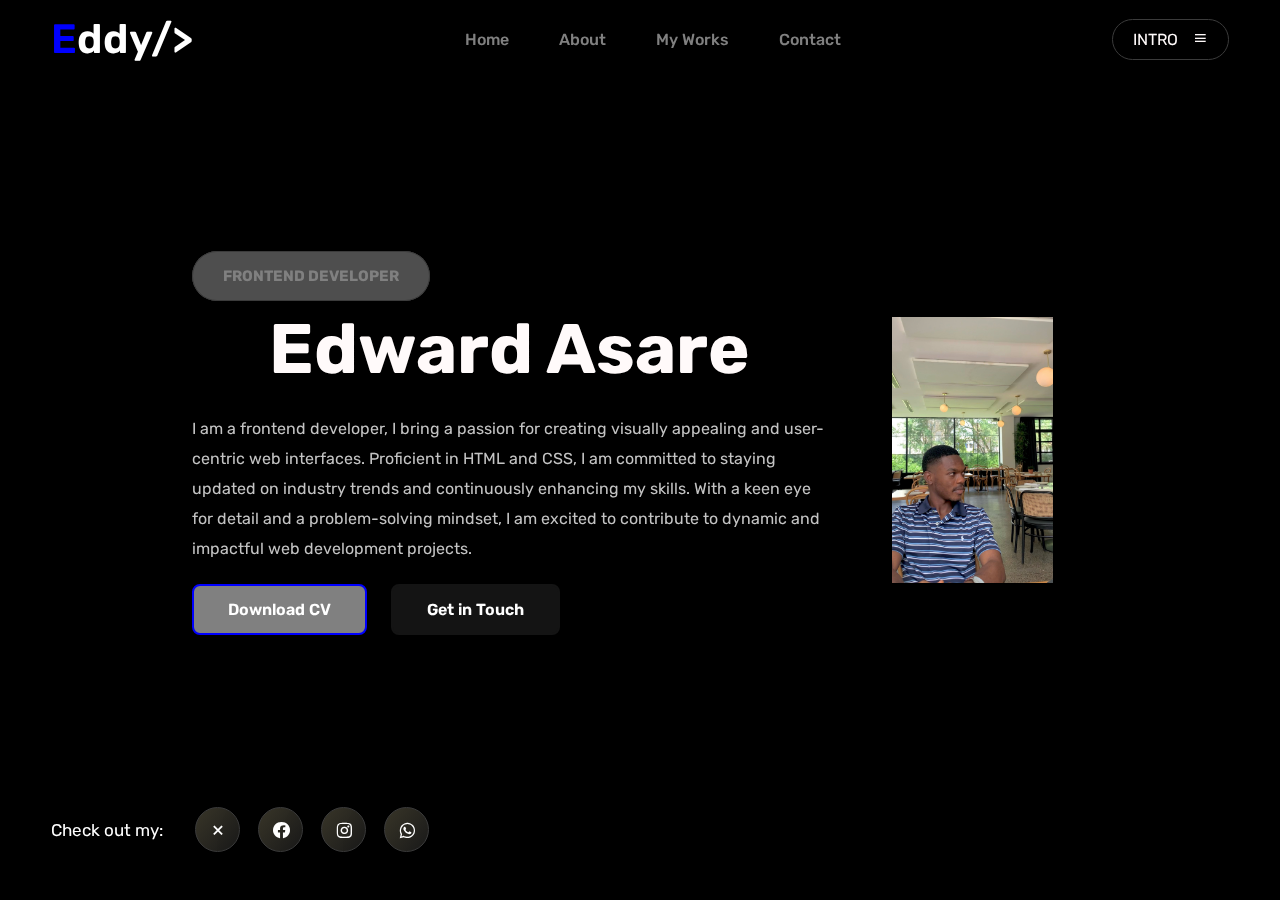
<file: index.html>
<!DOCTYPE html>
<html lang="en">

<head>
  <meta charset="UTF-8">
  <meta name="viewport" content="width=device-width, initial-scale=1.0">
  <link rel="stylesheet" href="./css/about.css">
  <link rel="stylesheet" href="./css/index.css">
  <link rel="stylesheet" href="./css/work.css">
  <link re="stylesheet" href="./css/contact.css">
  <!-- Boxicons links -->
  <link rel="stylesheet" href="https://unpkg.com/boxicons@latest/css/boxicons.min.css">

  <!---- Google fonts link --->
  <link rel="preconnect" href="https://fonts.googleapis.com">
  <link rel="preconnect" href="https://fonts.gstatic.com" crossorigin>
  <link href="https://fonts.googleapis.com/css2?family=Rubik:ital,wght@0,400;0,500;0,600;0,700;0,800;0,900;1,300&display=swap"
    rel="stylesheet">

  <title>Personal Protfolio</title>
</head>

<body>
  <!---- Header section ---->
  <header>
    <a class="logo" href="./index.html"><span>E</span>ddy/></a>

    <ul class="navbar">
      <li><a href="./index.html" class="h-active">Home</a></li>
      <li><a href="./about.html">About</a></li>
      <li><a href="./work.html">My Works</a></li>
      <li><a href="./contact.html">Contact</a></li>
    </ul>
    <!-- prolly edit this after  -->
    <div class="menu-btn">
      <span>INTRO</span>
      <div class="bx bx-menu" id="menu-icon"></div>
    </div>
  </header>

  <!---- Home section -->
  <section class="home">
    <div class="home-text">
      <span>Frontend Developer</span>
      <br>
      <h1>Edward Asare</h1>
      <p>I am a frontend developer,
        I bring a passion for creating visually appealing and user-centric web interfaces.
        Proficient in HTML and CSS, I am committed to staying updated on industry trends and continuously
        enhancing my skills.
        With a keen eye for detail and a problem-solving mindset,
        I am excited to contribute to dynamic and impactful web development projects.
      </p>
      <div class="main-btn">
        <a href="#" class="btn">Download CV</a>
        <a href="./contact.html" class="btn two">Get in Touch</a>
      </div>
    </div>

    <div class="home-img">
      <img src="./img/me.jpg">
    </div>
  </section>

    <div class="share">
      <p>Check out my:</p>

      <div class="social">
        <a href="#"><i class='bx bx-x' ></i></a>
        <a href="#"><i class='bx bxl-facebook-circle' ></i></a>
        <a href="https://www.instagram.com/knowthe3rd_/"><i class='bx bxl-instagram' ></i></a>
        <a href="#"><i class='bx bxl-whatsapp'></i></a>
      </div>
    </div>
</body>

</html>
</file>
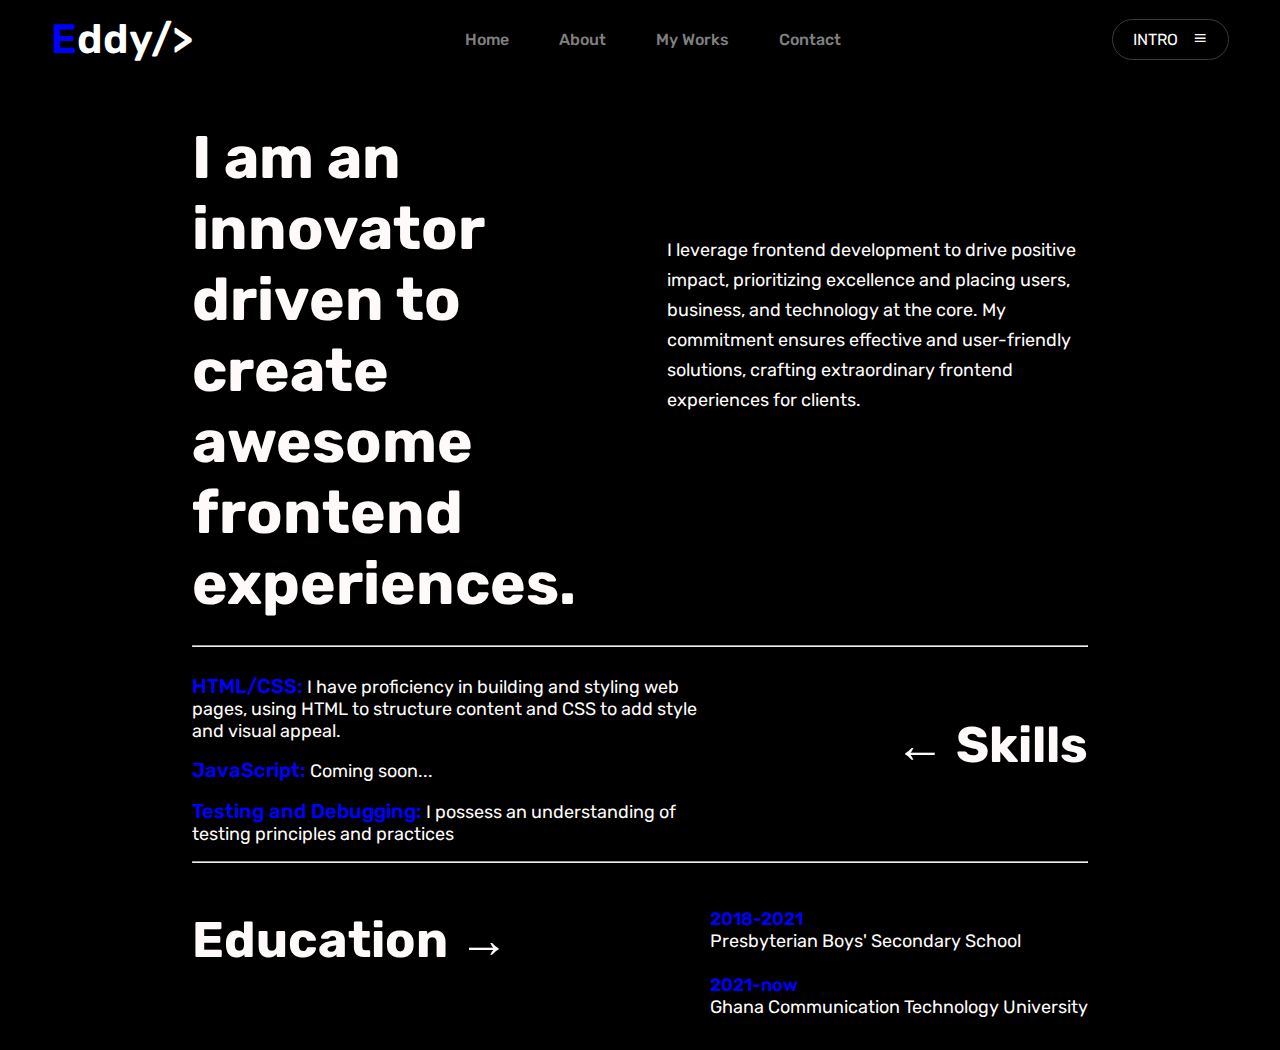
<file: about.html>
<!DOCTYPE html>
<html lang="en">

<head>
  <meta charset="UTF-8">
  <meta name="viewport" content="width=device-width, initial-scale=1.0">
  <link rel="stylesheet" href="./css/about.css">
  <link rel="stylesheet" href="./css/index.css">
  <link rel="stylesheet" href="./css/work.css">
  <link re="stylesheet" href="./css/contact.css">

  <!-- Boxicons links -->
  <link rel="stylesheet" href="https://unpkg.com/boxicons@latest/css/boxicons.min.css">

  <!-- Google fonts link -->
  <link rel="preconnect" href="https://fonts.googleapis.com">
  <link rel="preconnect" href="https://fonts.gstatic.com" crossorigin>
  <link
    href="https://fonts.googleapis.com/css2?family=Rubik:ital,wght@0,400;0,500;0,600;0,700;0,800;0,900;1,300&display=swap"
    rel="stylesheet">

  <title>About</title>
</head>

<body>
  <!-- Header section -->
  <header>
    <a class="logo" href="./home.html"><span>E</span>ddy/></a>

    <ul class="navbar">
      <li><a href="./index.html" class="h-active">Home</a></li>
      <li><a href="./about.html">About</a></li>
      <li><a href="./work.html">My Works</a></li>
      <li><a href="./contact.html">Contact</a></li>
    </ul>
    <!-- prolly edit this after  -->
    <div class="menu-btn">
      <span>INTRO</span>
      <div class="bx bx-menu" id="menu-icon"></div>
    </div>
  </header>
  <div class="a-about">
    <div class="a-about1">
      <h1>I am an innovator driven to create awesome frontend experiences.</h1>
      <p>I leverage frontend development to drive positive impact,
        prioritizing excellence and placing users, business, and technology at the core.
        My commitment ensures effective and user-friendly solutions, crafting extraordinary frontend
        experiences for clients.</p>
    </div>
    <hr>
    <div class="a-skills">
      <div>
        <p>
          <span>HTML/CSS:</span>
          I have proficiency in building and styling web pages, using HTML to structure content and CSS to add style and
          visual appeal.
        </p>
        <p>
          <span>JavaScript:</span>
          Coming soon...
        </p>
        <p>
          <span>Testing and Debugging:</span>
          I possess an understanding of testing principles and practices
        </p>
      </div>
      <h1>
        ←	 Skills
      </h1>
    </div>
    <hr>
    <!-- <div class="a-experiences">
      <h1>Experience</h1>
      <div>
        <p><span></span></p>
      </div>
    </div> -->

    <div class="a-education">
      <h1>Education →
      </h1>
      <div>
        <p style="font-weight: 550; color: blue;">2018-2021</p>
        <p>Presbyterian Boys' Secondary School </p>
        <br>
        <p style="font-weight: 550; color: blue">2021-now</p>
        <p>Ghana Communication Technology University</p>
      </div>
    </div>
  </div>

</body>

</html>
</file>
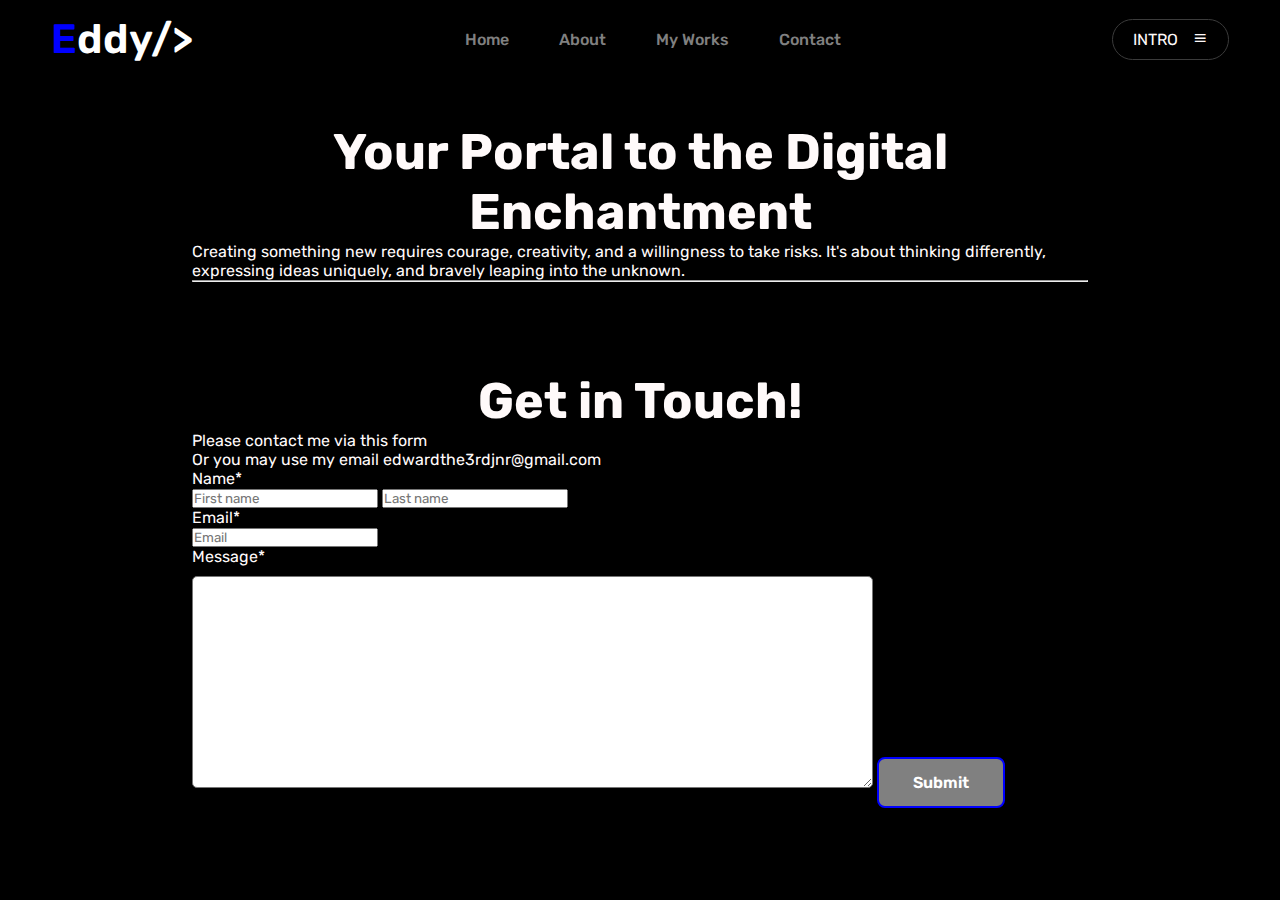
<file: contact.html>
<!DOCTYPE html>
<html lang="en">

<head>
  <meta charset="UTF-8">
  <meta name="viewport" content="width=device-width, initial-scale=1.0">
  <link rel="stylesheet" href="./css/about.css">
  <link rel="stylesheet" href="./css/index.css">
  <link rel="stylesheet" href="./css/work.css">
  <link re="stylesheet" href="./css/contact.css">

  <!-- Boxicons links -->
  <link rel="stylesheet" href="https://unpkg.com/boxicons@latest/css/boxicons.min.css">

  <!-- Google fonts link -->
  <link rel="preconnect" href="https://fonts.googleapis.com">
  <link rel="preconnect" href="https://fonts.gstatic.com" crossorigin>
  <link
    href="https://fonts.googleapis.com/css2?family=Rubik:ital,wght@0,400;0,500;0,600;0,700;0,800;0,900;1,300&display=swap"
    rel="stylesheet">
  <title>Get in Touch</title>
</head>

<body>
  <!-- Header section -->
  <header>
    <a class="logo" href="./index.html"><span>E</span>ddy/></a>

    <ul class="navbar">
      <li><a href="./index.html" class="h-active">Home</a></li>
      <li><a href="./about.html">About</a></li>
      <li><a href="./work.html">My Works</a></li>
      <li><a href="./contact.html">Contact</a></li>
    </ul>
    <!-- prolly edit this after  -->
    <div class="menu-btn">
      <span>INTRO</span>
      <div class="bx bx-menu" id="menu-icon"></div>
    </div>
  </header>

  <section>
    <div class="c-contact">
      <h1>Your Portal to the Digital <span>Enchantment</span></h1>
      <p>Creating something new requires courage, creativity,
        and a willingness to take risks.
        It's about thinking differently, expressing ideas uniquely, and bravely leaping into the unknown. </p>
    </div>
    <hr>

    <div class="c-intouch">
      <div class="get-in-touch">
        <h1>Get in Touch!</h1>
        <p>Please contact me via this form </p>
        <p>Or you may use my email edwardthe3rdjnr@gmail.com</p>
      </div>

      <div class="c-contact-form">
        <div class="c-name">
          <p>Name*</p>
          <input type="text" placeholder="First name">
          <input type="text" placeholder="Last name">
        </div>
        <p> Email*</p>
        <input class="email-form" type="text" placeholder="Email">
        <p>Message*</p>
        <textarea rows="14" cols="80" style="outline: none; margin-top: 10px; border-radius: 5px;"></textarea>

        <a href="./home.html"> <button class="btn btn-100">Submit</button></a>

      </div>


  </section>

</body>

</html>
</file>
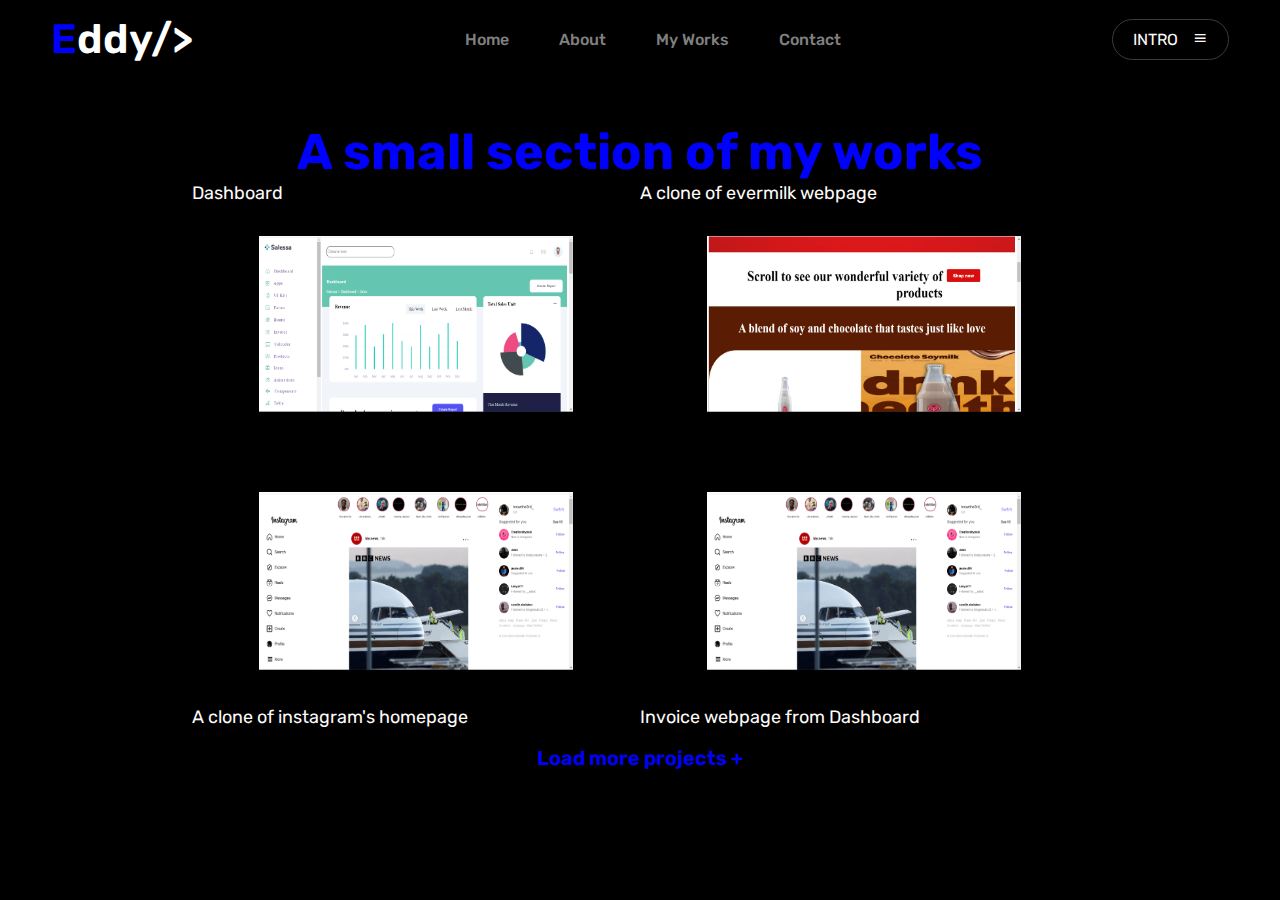
<file: work.html>
<!DOCTYPE html>
<html lang="en">

<head>
  <meta charset="UTF-8">
  <meta name="viewport" content="width=device-width, initial-scale=1.0">
  <link rel="stylesheet" href="./css/about.css">
  <link rel="stylesheet" href="./css/index.css">
  <link rel="stylesheet" href="./css/work.css">
  <link re="stylesheet" href="./css/contact.css">

  <!-- Boxicons links -->
  <link rel="stylesheet" href="https://unpkg.com/boxicons@latest/css/boxicons.min.css">

  <!-- Google fonts link -->
  <link rel="preconnect" href="https://fonts.googleapis.com">
  <link rel="preconnect" href="https://fonts.gstatic.com" crossorigin>
  <link
    href="https://fonts.googleapis.com/css2?family=Rubik:ital,wght@0,400;0,500;0,600;0,700;0,800;0,900;1,300&display=swap"
    rel="stylesheet">

  <title>My Works</title>
</head>

<body>
  <!--- Header section --->
  <header>
    <a class="logo" href="./index.html"><span>E</span>ddy/></a>

    <ul class="navbar">
      <li><a href="./index.html" class="h-active">Home</a></li>
      <li><a href="./about.html">About</a></li>
      <li><a href="./work.html">My Works</a></li>
      <li><a href="./contact.html">Contact</a></li>
    </ul>
    <!-- prolly edit this after  -->
    <div class="menu-btn">
      <span>INTRO</span>
      <div class="bx bx-menu" id="menu-icon"></div>
    </div>
  </header>

  <section>
    <h1><span class="w-span1">A small section of my works</span></h1>
    <div class="w-images1">
      <div class="grow">
        <p>Dashboard </p>
        <img src="./img/dashboard.png">
      </div>
      <div class="grow">
        <p>A clone of evermilk webpage</p>
        <img src="./img/evermilk.png">
      </div>
    </div>
    <br><br>
    <div class="w-images1">
      <div class="grow">
        <img src="./img/instagram-homepage.png">
        <p>A clone of instagram's homepage</p>
      </div>
      <div class="grow">
        <img src="./img/instagram-homepage.png">
        <p>Invoice webpage from Dashboard</p>
      </div>
    </div>


    <a href="#">
      <p class="load-projects"> Load more projects + </p>
    </a>

  </section>



</body>

</html>
</file>
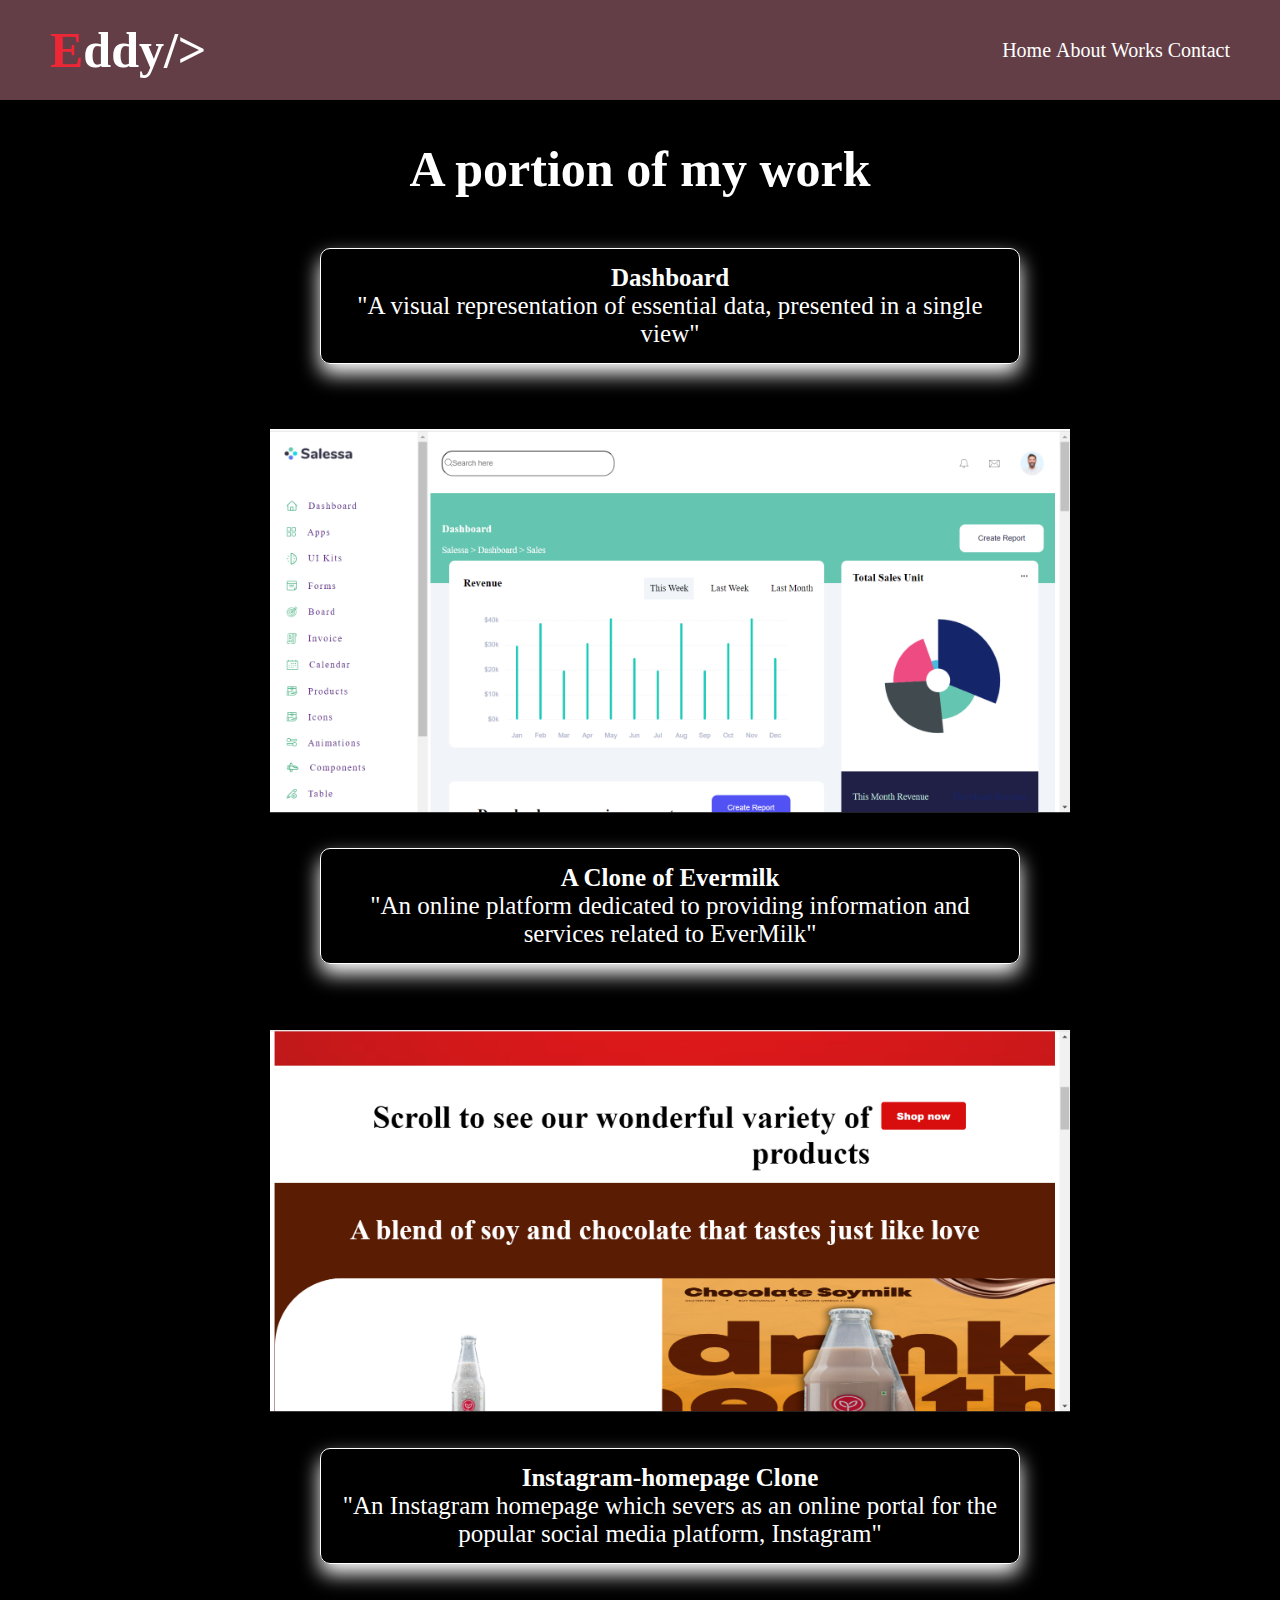
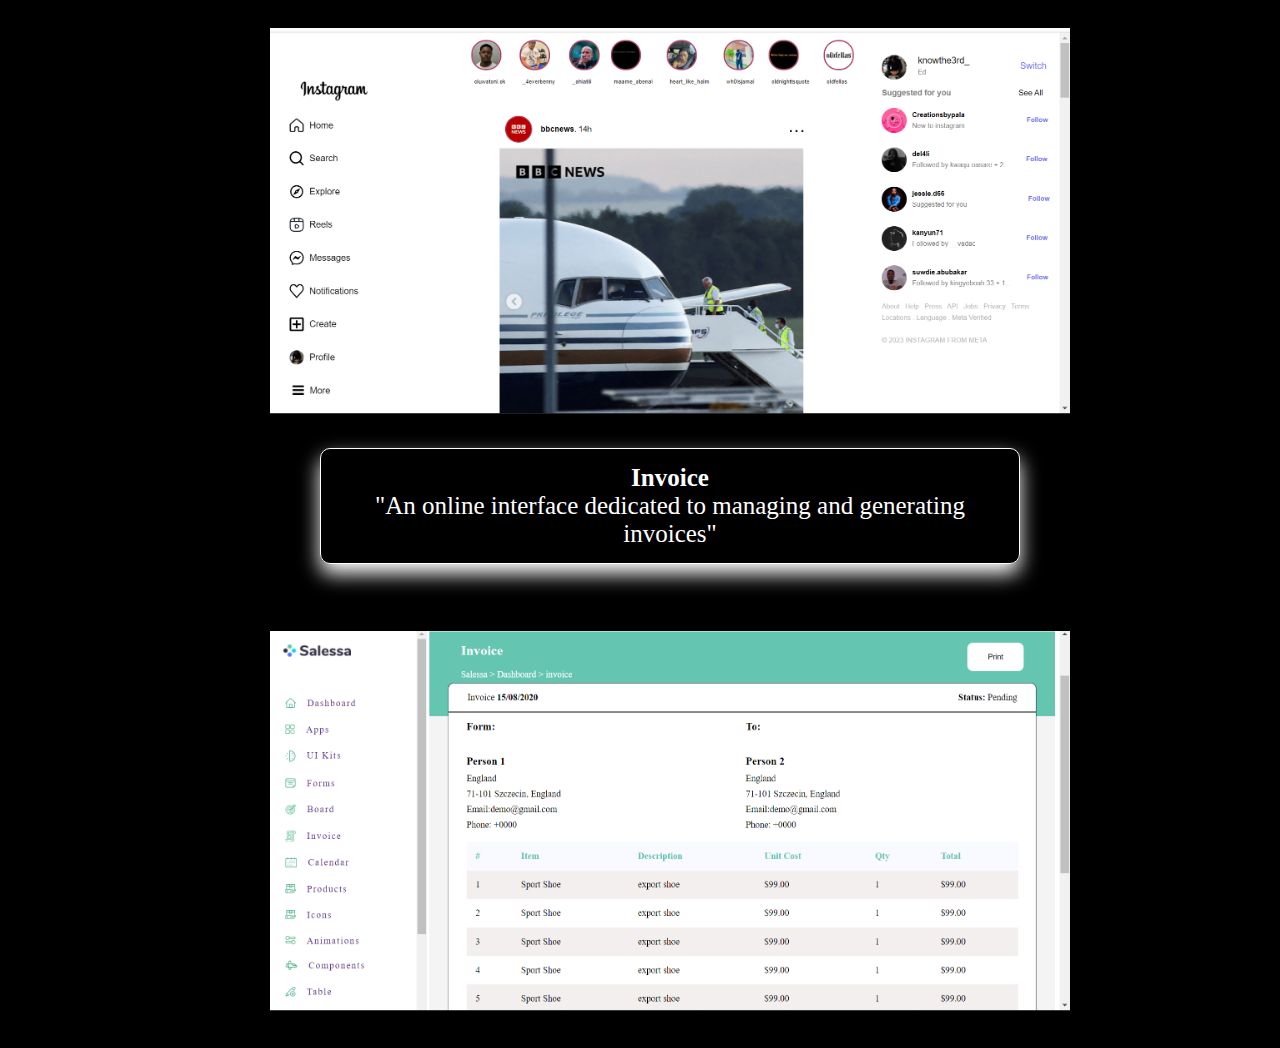
<file: works.html>
<!DOCTYPE html>
<html lang="en">

<head>
  <meta charset="UTF-8">
  <meta name="viewport" content="width=device-width, initial-scale=1.0">
  <link rel="stylesheet" href="./index.css">
  <link rel="stylesheet" href="./about.css">
  <link rel="stylesheet" href="./work.css">
  <link rel="stylesheet" href="./contact.css">
  <link rel="stylesheet" href="https://unpkg.com/boxicons@latest/css/boxicons.min.css">

  <link rel="preconnect" href="https://fonts.googleapis.com">
  <link rel="preconnect" href="https://fonts.gstatic.com" crossorigin>
  <link href="https://fonts.googleapis.com/css2?family=Rubik:ital,wght@0,400;0,500;0,600;0,700;0,800;0,900;1,300&display=swap"
    rel="stylesheet">
  <title>Document</title>
</head>

<body>
  <div class="header">
    <h1><a href="./index.html"><span>E</span>ddy/></a></h1>
    <div>
      <ul>
        <li><a href="./index.html">Home</a></li>
        <li><a href="./about.html">About</a></li>
        <li><a href="./works.html">Works</a></li>
        <li><a href="./contact.html">Contact</a></li>
      </ul>
    </div>
  </div>

  <div class="bg">
    <p class="workk">A portion of my work</p>

    <div class="w-works">
      <div class="w-p">
        <p> Dashboard</p>
        <span>"A visual representation of essential data, presented in a single view"</span>
      </div>
      <img src="./img/dashboard.png">
    </div>

    <div class="w-works">
      <div class="w-p">
        <p>A Clone of Evermilk</p>
        <span>"An online platform dedicated to providing information and services related to EverMilk"</span>
      </div>
      <img src="./img/evermilk.png">
    </div>

    <div class="w-works">
      <div class="w-p">
        <p>Instagram-homepage Clone</p>
        <span>"An Instagram homepage which severs as an online portal for the popular social media platform, Instagram"</span>
      </div>
      <img src="./img/instagram-homepage.png">
    </div>

    <div class="w-works">
      <div class="w-p">
        <p>Invoice</p>
        <span>"An online interface dedicated to managing and generating invoices"</span>
      </div>
      <img src="./img/invoice.png">
    </div>


  </div>

</body>

</html>
</file>
<file: css/about.css>
.a-about{
  width: 100%;
  height: auto;
  padding: 32px 15%;
}
.a-about1{
  display: flex;
  flex-direction: row ;
  align-items: center;
  justify-content: space-between;
  margin-bottom: 3%;
}
.a-about1 h1{
  font-size: 60px;
  text-align:start;
}
.a-about1 p{
  font-size: 18px;
  line-height: 30px;
  margin-left: 80px;
  cursor: pointer;
}
.a-about1 p:hover{
  color: blue;
  word-spacing: 10px;
  transition: 0.6s ease-in-out;
}
.a-skills{
  display: flex;
  flex-direction: row;
  align-items: center;
  justify-content: space-between;
}
.a-skills div{
  margin-top: 3%;
  display: flex;
  flex-direction: column;
  width: 60%;
  font-size: 18px;
}
.a-skills div span{
  font-weight: 540;
  color: blue;
  font-size: 20px;
}
.a-skills div p{
  margin-bottom: 3%;
}
.a-skills h1{
  font: 60px;
  margin-left: -30%;
  margin-top: -2%;
  transition: 0.6s ease-in-out;
}
.a-skills h1:hover{
 letter-spacing: 3px;
 color: gray;
 cursor: pointer;
}
.a-education{
  display: flex;
  flex-direction: row;
  align-items: center;
  justify-content: space-between;
}
.a-education div{
  margin-top: 5%;
  font-size: 18px;
}
.a-education h1{
  margin-top: 0;
  transition: 0.6s ease-in-out;
}
.a-education h1:hover{
  letter-spacing: 3px;
 color: gray;
 cursor: pointer;
}
</file>
<file: css/index.css>
* {
  padding: 0;
  margin: 0;
  box-sizing: border-box;
  font-family: 'Rubik', sans-serif;
  list-style: none;
  text-decoration: none;
  ;
}

body {
  background: black;
  color: rgb(255, 250, 250);
  overflow-x: hidden;
}

header {
  /* border: 1px solid white; */
  position: absolute;
  top: 0;
  right: 0;
  width: 100%;
  z-index: 1000;
  display: flex;
  justify-content: space-between;
  align-items: center;
  padding: 32px 15%;
  background: transparent;
  transition: all ease 0.45s;
}

.logo {
  color: white;
  font-size: 41px;
  font-weight: 600;
}

.logo span {
  color: blue;
}

.navbar {
  display: flex;
}

.navbar a {
  font-size: 16px;
  font-weight: 500;
  color: gray;
  margin: 0 25px;
  transition: all ease .50s;
}

.navbar a:hover {
  color: blue;
  font-weight: 700;
  letter-spacing: 3px;
  background: none;
  transition: all 0.3s ease 0s;
}

/* .navbar a.h-active {
  color: blue;
} */

.menu-btn {
  /* background: linear-gradient(); */
  box-shadow: 0px 20px 40px #00000070;
  border: 1px solid #3b3b3b;
  padding: 10px 20px;
  border-radius: 100px;
}

#menu-icon {
  margin-left: 10px;
  z-index: 6;
}

section {
  padding: 0 15%;
}

.home {
  position: fixed;
  width: 100%;
  height: 100vh;
  display: flex;
  align-items: center;
  justify-content: space-between;
  gap: 30px;
}

.home-img {
  width: 1000px;
  height: 800px;
}

.home-img img {
  width: 100%;
  height: 100%;
  object-fit: contain;
  transition: 1s ease;
}



.home-img img:hover {
  -webkit-transform: scale(1.2);
  -ms-transform: scale(1.2);
  transform: scale(1.2);
  transition: 1s ease;
  cursor: pointer;
}

.home-text span {
  padding: 15px 30px;
  background: rgb(78, 78, 78);
  box-shadow: 0px 20px 40px #00000070;
  border: 1px solid #3b3b3b;
  border-radius: 100px;
  color: gray;
  font-weight: 700;
  font-size: 15px;
  text-transform: uppercase;
  /* cursor: pointer; */
}

.home-text h1:hover {
  color: blue;
  font-weight: 700;
  letter-spacing: 3px;
  background: none;
  transition: all 0.3s ease 0s;
  cursor: pointer;
}

.home-text h1 {
  font-size: 70px;
  margin: 23px 0;
}

.home-text p {
  font-size: 16px;
  font-weight: 400;
  color: #c3c3c3;
  line-height: 30px;
  margin-bottom: 20px;
}

.btn {
  display: inline-block;
  padding: 14px 34px;
  background: gray;
  color: white;
  border: 2px solid blue;
  font-size: 16px;
  font-weight: 600;
  border-radius: 8px;
  transition: all 0.6s ease-in-out;
}

.btn:hover {
  transform: translateY(-5px);
  background: transparent;
  color: blue;
}

.two {
  background: #141414;
  border: 2px solid #141414;
  color: white;
  margin-left: 20px;
}

.two:hover {
  color: #141414;
  background: white;
  border: 2px solid white;
}

.share {
  position: absolute;
  bottom: 3rem;
  left: 15%;
  display: flex;
  align-items: center;
}

.share p {
  font-size: 17px;
  color: white;
  margin-right: 25px;
}

.social i {
  display: inline-flex;
  align-items: center;
  justify-content: center;
  height: 45px;
  width: 45px;
  background: linear-gradient(130.08deg, #383528 0%, #191919 100%);
  box-shadow: 0px 20px 40px #00000070;
  border: 1px solid #3b3b3b;
  border-radius: 50%;
  color: white;
  font-size: 20px;
  margin: 0 7px;
  transition: all 0.6s ease-in-out;
}

.social i:hover {
  transform: translateY(-10px);
}

@media (max-width: 1850px) {
  header {
    padding: 15px 8%;
    transition: 0.2s;
  }

  section {
    padding: 0 8%;
    transition: 0.2s;
  }

  .share {
    left: 8%;
    transition: 0.2s;
  }
}

@media (max-width: 1370px) {
  header {
    padding: 15px 4%;
    transition: .2s;
  }

  section {
    padding: 0 4%;
    transition: 0.2s;
  }

  .share {
    left: 4%;
    transition: 0.2s;
  }

  /* :root{
      transition: 0.2s;
    } */
}
@media (max-width: 1020px) {
  .navbar a{
    margin:0 15px;
  }
  :root{
    transition: 0.2;
  }
}

@media (max-width: 950px){
  .share{
    display: none;
  }
  section{
    padding: 70px 4%;
  }
  header{
    padding:11px 4% ;
    background: #2d2d2d;
  }
  .home{
    height: auto;
    display: flex;
    flex-wrap: wrap;
  }
  .home-text{
    order: 2;
  }
  .home-img{
    margin: auto;
    height: auto;
    width: auto;
  }
  .home-img img {
    max-width: 450px;
    width: 100%;
    height: auto;
  }
}
</file>
<file: css/work.css>
section {
  width: 100%;
  padding: 32px 15%;
}

h1 {
  margin-top: 10%;
  text-align: center;
  font-size: 50px;
}

.w-span1 {
  box-shadow: inset 0 0 0 0 #54b3d6;
  color: blue;
  padding: 0 .25rem;
  margin: 0 -.25rem;
  transition: color .3s ease-in-out, box-shadow .3s ease-in-out;
}

.w-span1:hover {
  color: #fff;
  box-shadow: inset 700px 0 0 0 #54b3d6;
  cursor: pointer;
}

.w-images1 {
  display: flex;
}

img {
  width: 100%;
  height: 100%;
  padding: 32px 15%;
}
.grow p{
  font-size: 18px;
}
.grow img {
  transition: 1s ease;
}

.grow img:hover {
  -webkit-transform: scale(1.2);
  -ms-transform: scale(1.2);
  transform: scale(1.2);
  transition: 1s ease;
  cursor: pointer;
}

.load-projects{
  margin-top:5%;
  font-size: 20px;
  color: blue;
  text-align: center;
  font-weight: 600;
}
</file>
<file: css/contact.css>
.c-contact {
  /* margin-top: 10%; */
  display: flex;
  gap: 90px;
  align-items: center;
  margin-bottom: 5%;
}

.c-contact h1 {
  font-size: 60px;
}

.c-contact span {
  color: blue;
}

.c-contact span:hover {
  color: gray;
  font-weight: 700;
  background: none;
  transition: all 0.3s ease 0s;
  cursor: pointer;
}

.c-contact p {
  font-size: 18px;
  margin-top: 10%;
  /* word-spacing: 10px; */
  line-height: 30px;
}

.c-intouch {
  display: flex;
  margin-top: 5%;
  gap: 50px;
}

.get-in-touch {
  line-height: 80px;
  /* border: 1px solid white; */
  width: 60%;
  text-align: center;
}

.get-in-touch h1 {
  font-size: 60px;
  font-weight: 600;
  margin-bottom: 20px;
}

.get-in-touch p {
  font-size: 20px;
  line-height: 20px;
}

.c-contact-form {
  font-size: 19px;
  font-weight: 30;
  margin-left: 10%;
}

.c-name {
  margin-bottom: 30px;
  /* height: 50px; */

}

.c-name input {
  font-size: 19px;
  margin-top: 10px;
  height: 40px;
  width: 300px;
  padding-left: 15px;
  border-radius: 5px;
  outline: none;
  border: none;
}

.email-form {
  font-size: 19px;
  width: 610px;
  height: 40px;
  margin-top: 10px;
  padding-left: 15px;
  border-radius: 5px;
  outline: none;
  border: none;
  margin-bottom: 30px;
}

.message-form {
  margin-top: 10px;
  width: 610px;
  height: 200px;
  border-radius: 5px;
  margin-bottom: 30px;
  outline: none;
}
</file>
<file: index.css>
* {
  margin: 0;
  padding: 0;
  /* font-family: 'Poppins', sans-serif; */
  box-sizing: border-box;
}

body {
  background-color: black;
  color: white;
  /* padding-left: 50px;
  padding-right: 50px; */
}

/* NB
for p, font is 20px
for h1, font is 80px
 */

.header {
  /* border: 2px solid black; */
  display: flex;
  flex-direction: row;
  justify-content: space-between;
  align-items: center;
  /* padding-left: 10%;
  padding-right: 10%; */
  height: 100px;
  padding-left: 50px;
  padding-right: 50px;
  width: 100%;
  position: relative;
  background-color: #643E46FF;
}

.header h1 {
  font-size: 50px;
  cursor: pointer;
  transition: ease-in-out 0.6s;
}
.header h1:hover{
  letter-spacing: 3px;
  transition: ease-in-out 0.6s;
}

.header a {
  text-decoration: none;
  color: white;
}

.header span {
  color: #EE2737FF;
}

ul {
  list-style-type: none;
  margin: 0;
  padding: 0;
  text-decoration: none;
  font-size: 20px;
}

li {
  display: inline;
  margin: 5px;
  box-shadow: inset 0 0 0 0 #54b3d6;
  color: white;
  padding: 10px .25rem;
  margin: 0 -.25rem;
  transition: color .3s ease-in-out, box-shadow .3s ease-in-out;
}

li:hover {
  /* color: black; */
  box-shadow: inset 200px 0 0 0 #EE2737FF;
  height: 100px;
  width: 30px;
  border-radius:5px;
}

li a {
  text-decoration: none;
  color: inherit;
}

.section {
  /* border: 2px solid yellowgreen; */
  height: 500px;
  display: flex;
  padding-left: 50px;
  padding-right: 50px;
  padding-top: 30px;
}

.section-img {
  height: 300px;
  width: 300px;
  object-fit: cover;
  border-radius: 50%;
  margin-left: 20px;
  margin-top: 20px;
}

.mini-info {
  margin: 25px;
  width: 100%;
}

.i-ed{
  display: block;
  /* background: ; */
  border: 3px solid #BA0020FF;
  border-radius: 10px;
  padding: 10px;

}

.i-ed p{
border: 3px solid white;
width: 200px;
text-align: center;
margin: 10px;
border-radius: 50px;

}
.i-about-me{
  line-height: 30px;
  font-weight: 500;
  /* border: 1px solid red; */
  transition: ease-in-out 0.6s;
  background-color: rgb(82, 26, 26);
  border-radius: 15px;
  padding: 30px;
  box-shadow: 0px 0px 15px #fffdfd70;
  transition: ease-in-out 0.6s;
}
.mini-info h1 {
  font-size: 50px;
}

.mini-info p {
  /* margin-left: 25px; */
  font-size: 20px;
  font-weight: 550;
}

.logo {
  margin: 25px;
  margin-left: 0;
  width: 150px;
}

.logo img {
  box-shadow: 0px 15px 20px #76606070;
  height: 50px;
  width: 50px;
  cursor: pointer;
  transition: ease-in-out 0.6s;
}
.logo img:hover{
  transform: translateY(-5px);
  transition: ease-in-out 0.6s;
}

.get-in-touch {
  padding: 15px;
  border-radius: 5px;
  width: 130px;
  margin-top: 25px;
  font-size: 16px;
  border: none;
  cursor: pointer;
  color: white;
  background: #BA0020FF;
  font-weight: 550;
  transition: ease-in-out 0.5s;
}

.get-in-touch:hover {
  background-color:#BA0020FF;
  color: black;
  /* margin-top: -8px; */
  transform: translateY(-5px);
  transition: ease-in-out 0.5s
}

.share {
  /* border: 1px solid black; */
  margin-top: 10px;
  height: 50px;
  width: 500px;
  display: flex;
  flex-direction: row;
  align-items: center;
  justify-content: space-between;
}

.social i {
  display: inline-flex;
  align-items: center;
  justify-content: center;
  height: 45px;
  width: 45px;
  box-shadow: 0px 20px 40px #00000070;
  border: 1px solid #3b3b3b;
  border-radius: 50%;
  color: white;
  font-size: 20px;
  margin: 0 7px;
  transition: all 0.6s ease-in-out;
}

.social i:hover {
  transform: translateY(-5px);
  background-color: #BA0020FF;
}
</file>
<file: about.css>
.a-section{
  /* border: 1px solid black; */
  height: 500px;
  padding-left: 50px;
  padding-right: 50px;
  padding-top: 30px;
}
.a-sec{
  display: flex;
  flex-direction: row;
  align-items: center;
}
.a-sec h1{
  font-size: 50px;
  color: #BA0020FF;
  width: 700px;
}
.a-sec p{
  font-size: 20px;
  font-weight: 550;
  margin-left: 40px;
  width: 600px;
  border: 2px solid whitesmoke;
  padding: 20px;
  border-radius: 10px;
}

.a-skills{
  display: flex;
  flex-direction: row;
  justify-content: space-between;
  align-items: center;
  margin-top: 10px;
  cursor: pointer;
}
.a-skills span{
  font-size: 20px;
  font-family: 550;
}
.a-skills h1{
  font-size: 50px;
  color: #BA0020FF;
  transition: ease-in-out 0.6s;
  width: 200px;
}
.a-sskills{
  border: 2px solid whitesmoke;
  /* background-color: #BA0020FF; */
  border-radius: 10px;
  padding: 20px;
  font-weight: 550;
}
.a-skills h1:hover{
  color: white;
  letter-spacing: 3px;
  transition: ease-in-out 0.6s;
}
.a-skills div{
  font-size: 19px;
  width: 900px;
  line-height: 30px;
}
.a-skills div span{
  color: #BA0020FF;
}
.a-skills p{
  font-size: 20px;
}
</file>
<file: work.css>
.w-works {
  display: flex;
  /* padding: 20px; */
  flex-direction: row;
  justify-content: space-evenly;

  /* padding: 40px;
  font-size: 13px;
  font-weight: 300;
  border-radius: 10px; */
}
.bg{
  /* padding-left: 50px;
  padding-right: 50px; */
  padding-top: 30px;
}
.workk{
  text-align: center;
  font-size: 50px;
  font-weight: 550;
  margin-top: 10px;
  margin-bottom: 50px;
  
}
.w-works img {
  object-fit: contain;
  height: 800px;
  width: 800px;
  transition: 0.5s, transform ease-in-out 0.8s;
  margin-top: -100px;
}

.w-works img:hover {
  transform: translateY(-30px);
  transition: 0.5s, transform ease-in-out .8s;
}
.w-works{
  /* border: 1px solid white; */
  margin: 0;
  padding: 0;
  display: flex;
  flex-direction: column;
  justify-content: center;
  align-items: center;
  max-width: 700px;
  height: 600px;
  margin-left: 25%;
  text-align: center;

}
.w-works img{
  margin-top: 30px;
}

.w-works p{
  font-size: 25px;
  font-weight: 550;
}

.w-p span{
  font-size: 25px;
  /* margin: 30px; */
}
.w-p {
  border: 1px solid white;
  border-radius: 10px;
  padding: 15px;
  box-shadow: 0 10px 20px white;
}
</file>
<file: contact.css>
.c-section{
  border: 1px solid black;
  padding-left: 50px;
  padding-right: 50px;
  padding-top: 30px;
  width: 100%;
  height: 700px;
  overflow-x: hidden;

}
.c-first{
  display: flex;
  flex-direction: row;
  justify-content: space-between;
  align-items: center;
  margin-top: 20px;
  padding-left: 20px;
  padding-right: 20px;
}

.c-first h1{
  font-size: 50px;
}
.get-in-touch2{
  display: flex;
  flex-direction: column;
  margin-top: -150px;
  padding: 30px;
  border-radius: 10px;
  border: 2px solid #BA0020FF;
}
.get-in-touch2 p{
  font-size: 20px;
}

.c-name{
  display: flex;
  flex-direction: column;
  margin-left: 60px;
}

.c-name, .c-namee{
  font-size: 20px;
  margin: 5px;
}
.c-name label, .c-namee label{
  margin-bottom: 10px;
}
.c-first-box, .c-second-box{
  height: 40px;
  width: 300px;
  border-radius: 5px;
  outline: none;
  font-size: 18px;
  /* margin: 10px; */
  padding-left: 10px;
  cursor: pointer;
}
.c-second-box{
  width: 600px;
}
.c-namee{
  display: flex;
  flex-direction: column;
  justify-content: center;
}
textarea{
  width: 600px;
  border-radius: 5px;
  outline: none;
  font-size: 18px;
  /* margin: 10px; */
  padding: 10px;
  cursor: pointer;
}
.c-buttons{
  display: flex;
  flex-direction: row;
  justify-content: center;
  align-items: center;
  gap: 20px;
}
.c-buttons button{
  height: 50px;
  width: 150px;
  margin: 20px;
  cursor: pointer;
  font-size: 18px;
  font-weight: 550;
  border-radius: 5px;
  border: none;
  background-color:white;
  transition: ease-in-out 0.6s;
  cursor: pointer;
}
.c-buttons button:hover{
  /* color: white; */
  transform: translateY(-10px);
}
</file>
